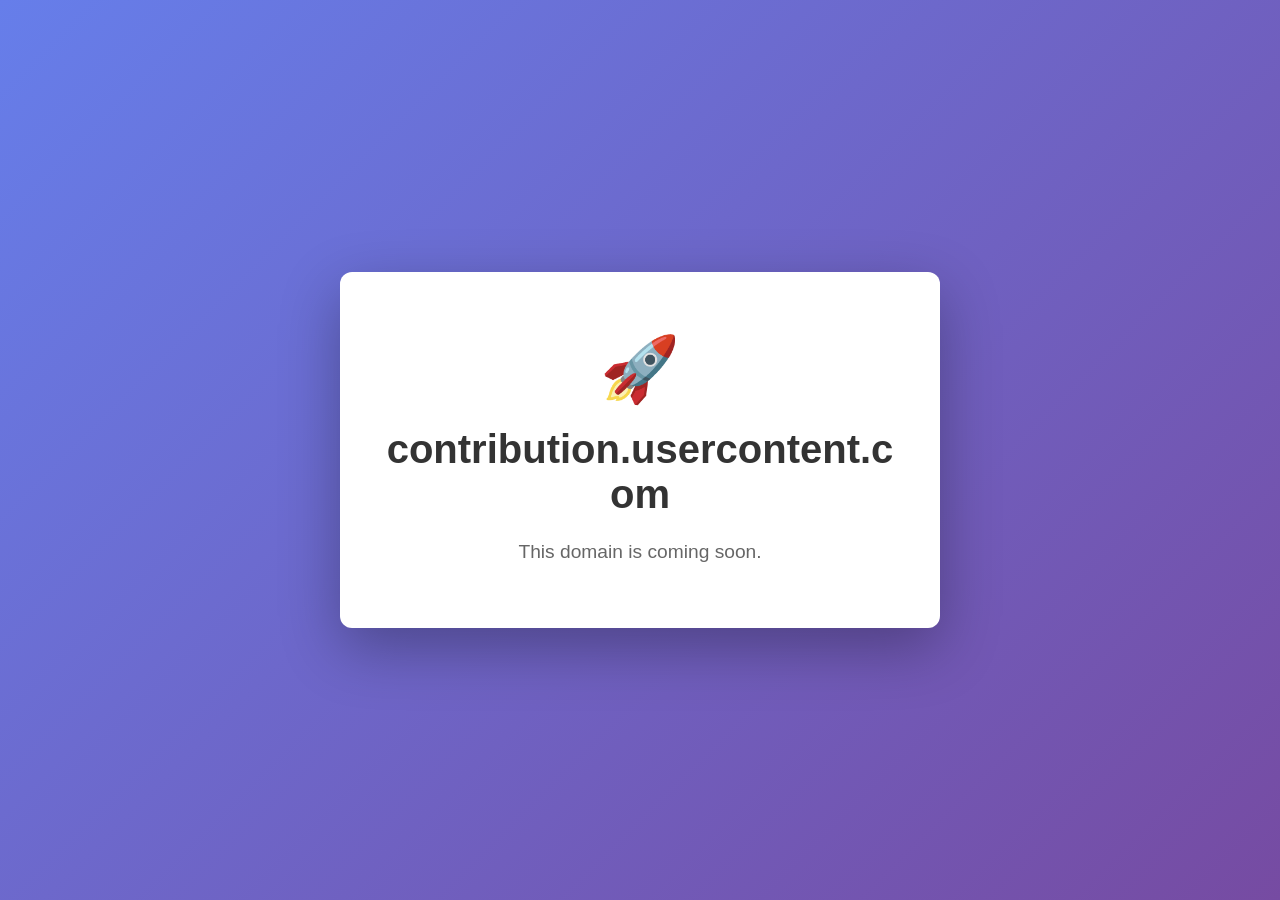
<file: variant3_source.html>
<!DOCTYPE html>
<html lang="en">
<head>
    <meta charset="UTF-8">
    <meta name="viewport" content="width=device-width, initial-scale=1.0">
    <title>contribution.usercontent.com - Coming Soon</title>
    <style>
        * { margin: 0; padding: 0; box-sizing: border-box; }
        body {
            font-family: -apple-system, BlinkMacSystemFont, "Segoe UI", Roboto, sans-serif;
            background: linear-gradient(135deg, #667eea 0%, #764ba2 100%);
            min-height: 100vh;
            display: flex;
            align-items: center;
            justify-content: center;
            padding: 20px;
        }
        .container {
            background: white;
            border-radius: 12px;
            padding: 60px 40px;
            box-shadow: 0 20px 60px rgba(0,0,0,0.3);
            text-align: center;
            max-width: 600px;
        }
        h1 {
            color: #333;
            font-size: 2.5em;
            margin-bottom: 20px;
            word-break: break-word;
        }
        p {
            color: #666;
            font-size: 1.2em;
            line-height: 1.6;
        }
        .emoji {
            font-size: 4em;
            margin-bottom: 20px;
        }
    </style>
</head>
<body>
    <div class="container">
        <div class="emoji">🚀</div>
        <h1>contribution.usercontent.com</h1>
        <p>This domain is coming soon.</p>
    </div>
</body>
</html>
</file>
